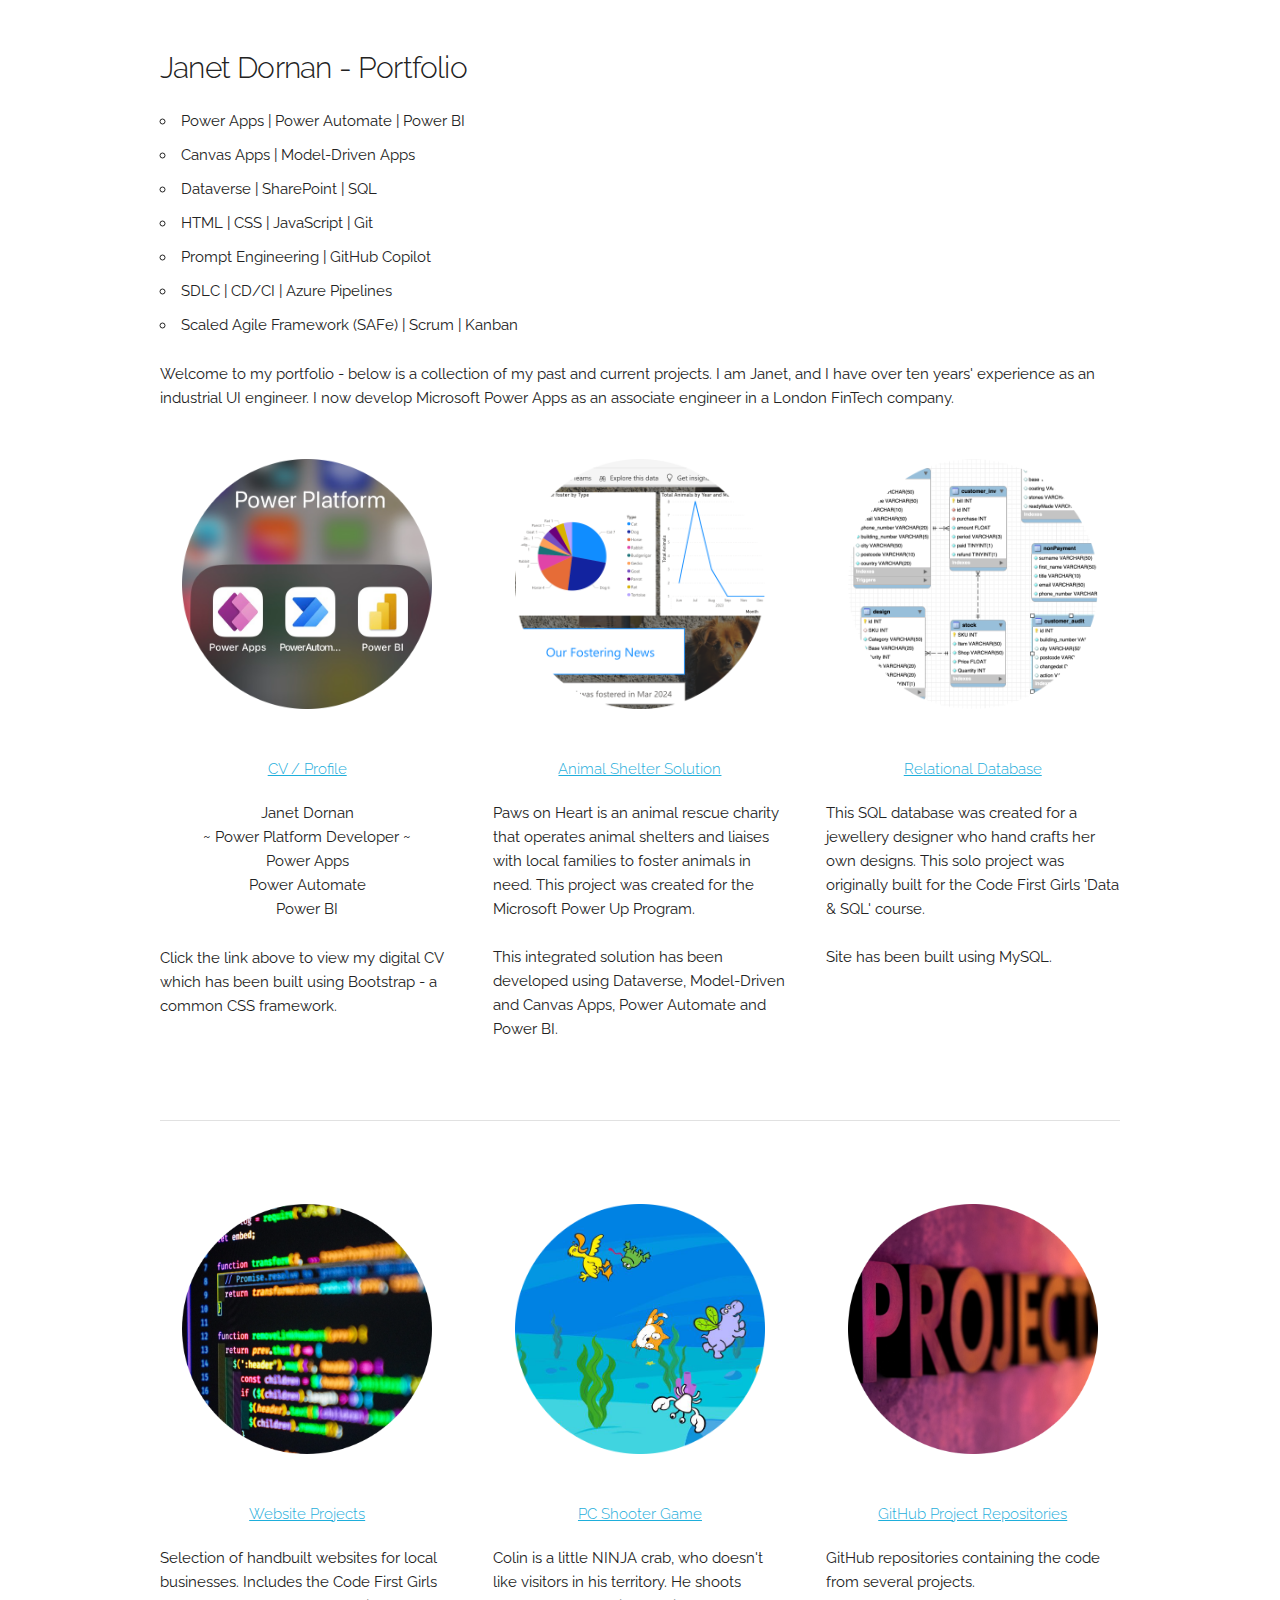
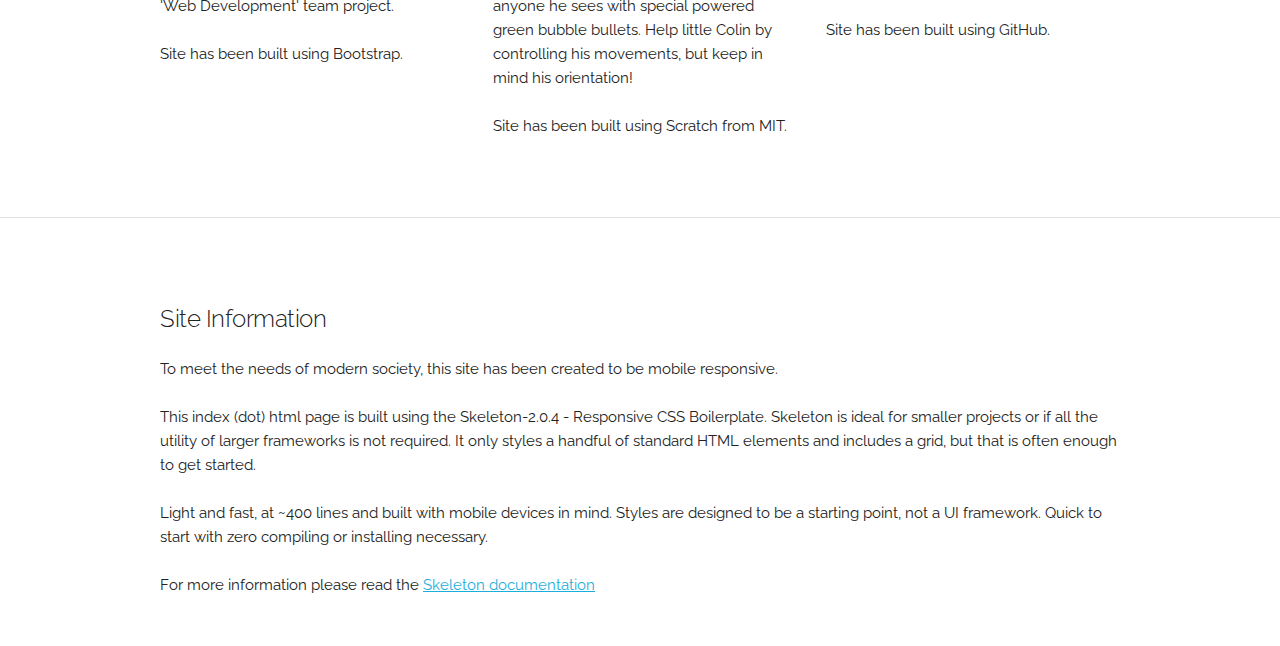
<file: index.html>
<!DOCTYPE html>
<html lang="en">
<head>

  <!-- Basic Page Needs
  –––––––––––––––––––––––––––––––––––––––––––––––––– -->
  <meta charset="utf-8">
  <title>J Dornan Portfolio</title>
  <meta name="description" content="">
  <meta name="author" content="">

  <!-- Mobile Specific Metas
  –––––––––––––––––––––––––––––––––––––––––––––––––– -->
  <meta name="viewport" content="width=device-width, initial-scale=1">

  <!-- FONT
  –––––––––––––––––––––––––––––––––––––––––––––––––– -->
  <link href="//fonts.googleapis.com/css?family=Raleway:400,300,600" rel="stylesheet" type="text/css">

  <!-- CSS
  –––––––––––––––––––––––––––––––––––––––––––––––––– -->
  <link rel="stylesheet" href="css/normalize.css">
  <link rel="stylesheet" href="css/skeleton.css">
  <link rel="stylesheet" href="css/extra.css"><!-- additional css to the main Skeleton file - JD -->

  <!-- Favicon
  –––––––––––––––––––––––––––––––––––––––––––––––––– -->
  <link rel="icon" type="image/png" sizes="32x32" href="images/favicon.png">

</head>
<body>

  <!-- Primary Page Layout
  –––––––––––––––––––––––––––––––––––––––––––––––––– -->
  <div class="container">
    <div class="row">
      <div class="twelve columns" style="margin-top: 5%">
        <h4>Janet Dornan - Portfolio</h4>
        <ul>
          <li>Power Apps | Power Automate | Power BI</li>
          <li>Canvas Apps | Model-Driven Apps</li>
          <li>Dataverse | SharePoint | SQL</li>
          <li>HTML | CSS | JavaScript | Git</li>
          <li>Prompt Engineering | GitHub Copilot</li>
          <li>SDLC | CD/CI | Azure Pipelines</li>
          <li>Scaled Agile Framework (SAFe) | Scrum | Kanban</li>
        </ul>
        <p>Welcome to my portfolio - below is a collection of my past and current projects. 
          I am Janet, and I have over ten years' experience as an industrial UI engineer. 
          I now develop Microsoft Power Apps as an associate engineer in a London FinTech company.
          
        </p>
        <br>
      </div>
    </div>
  </div>

  <!-- .container is main centered wrapper -->
<div class="container">

  <!-- columns should be the immediate child of a .row -->
  <div class="row"><!-- 1st row -->

    <div class="one-third column"><!-- 1st column with content -->
      <a href="./JD-CV/JD-index.html">
        <img src="./images/power-platform.png" alt="microsoft power platform logos" width="250"/>
        <br><br>
        <h6>CV / Profile</h6>
      </a>
      <p class="profile-p">Janet Dornan<br>
        ~ Power Platform Developer ~<br>
        Power Apps<br>
        Power Automate<br>
        Power BI
      </p>
      <p>        
        Click the link above to view my digital CV which has been built using Bootstrap - a common CSS framework.
      </p><br>
    </div>

    <div class="one-third column"><!-- 2nd column with content -->
      <a href="https://github.com/janet-dev/power-up-animal-shelter" target="_blank">
        <img src="./images/animal-shelter-bi.png" alt="pie and line charts" width="250"/>
        <br><br>
        <h6>Animal Shelter Solution</h6>
      </a>
      <p>Paws on Heart is an animal rescue charity that operates animal shelters 
        and liaises with local families to foster animals in need. 
        This project was created for the Microsoft Power Up Program.
        <br><br>This integrated solution has been developed using Dataverse, Model-Driven and Canvas Apps, 
        Power Automate and Power BI.
      </p><br>
    </div>

    <div class="one-third column"><!-- 3rd column with content -->
      <a href="https://github.com/janet-dev/jewellery-designers-database-mods" target="_blank">
        <img src="./images/EER diagram-circle.png" alt="relational database" width="250"/>
        <br><br>
        <h6>Relational Database</h6>
      </a>
      <p>This SQL database was created for a jewellery designer who hand crafts her own designs. 
        This solo project was originally built for the Code First Girls 'Data & SQL' course. 
        <br><br>Site has been built using MySQL.
      </p><br>
    </div>
  </div><!-- end of 1st row -->

  <hr><br><br>

  <div class="row"><!-- 2nd row -->

    <div class="one-third column"><!-- column 1 with content -->
      <a href="https://anise.design/" target="_blank">
        <img src="./images/joan-gamell-XmZ4GDAp9G0-unsplash.png" alt="neon coloured programming code" width="250"/>
        <br><br>
        <h6>Website Projects</h6>
      </a>
      <p>Selection of handbuilt websites for local businesses. Includes the Code First Girls 'Web Development' team project. 
        <br><br>Site has been built using Bootstrap.
      </p><br>
    </div>


    <div class="one-third column"><!-- column 2 with content -->
      <a href="https://scratch.mit.edu/projects/496590825" target="_blank">
        <img src="./images/little colin.png" alt="undersea cartoon world" width="250"/>
        <br><br>
        <h6>PC Shooter Game</h6>
      </a>
      <p>Colin is a little NINJA crab, who doesn't like visitors in his territory. 
        He shoots anyone he sees with special powered green bubble bullets. 
        Help little Colin by controlling his movements, but keep in mind his orientation! 
        <br><br>Site has been built using Scratch from MIT.
      </p><br>
    </div>

    <div class="one-third column"><!-- column 3 with content -->
      <a href="https://github.com/janet-dev" target="_blank">
        <img src="./images/octavian-dan-b21Ty33CqVs-unsplash-.png" alt="project" width="250"/>
        <br><br>
        <h6>GitHub Project Repositories</h6>
      </a>
      <p>GitHub repositories containing the code from several projects. 
        <br><br>Site has been built using GitHub.
      </p><br>
    </div>

  </div><!-- end of 2nd row -->



</div><!-- end of .container -->

<hr>

  <!-- Bottom of Page Layout
  –––––––––––––––––––––––––––––––––––––––––––––––––– -->
  <div class="container">
    <div class="row">
      <div class="twelve columns" style="margin-top: 5%">
        <h5>Site Information</h5>
        <p>
          To meet the needs of modern society, this site has been created to be mobile responsive. 
          <br><br>This index (dot) html page is built using the Skeleton-2.0.4 - Responsive CSS Boilerplate. Skeleton is ideal for smaller projects or if all the utility of larger frameworks is not required. 
          It only styles a handful of standard HTML elements and includes a grid, but that is often enough to get started.
          <br><br>Light and fast, at ~400 lines and built with mobile devices in mind. Styles are designed to be a starting point, not a UI framework. 
          Quick to start with zero compiling or installing necessary.
          <br><br>For more information please read the <a href="http://www.getskeleton.com" target="_blank">Skeleton documentation</a>
        </p>
        <br>
      </div>
    </div>
  </div>

<!-- End Document
  –––––––––––––––––––––––––––––––––––––––––––––––––– -->
</body>
</html>
</file>
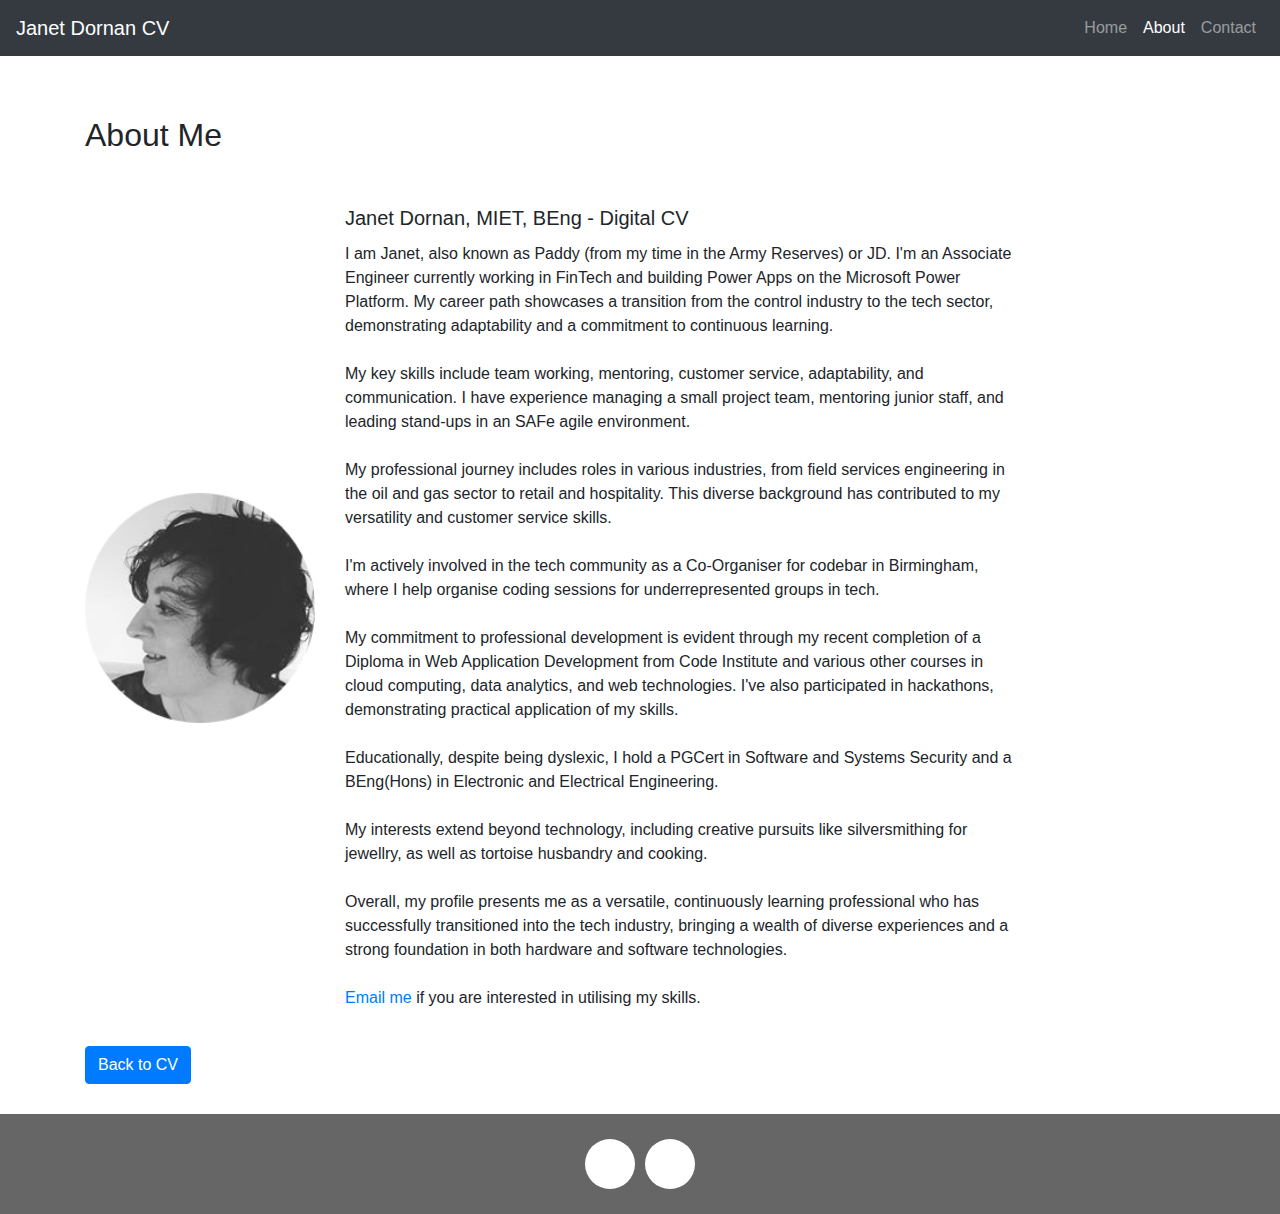
<file: JD-CV/JD-about.html>
<!DOCTYPE html>
<html lang="en">
  <head>
    <meta charset="utf-8">

    <!-- this scales the content to display nicely on mobiles/tablets -->
    <meta name="viewport" content="width=device-width, initial-scale=1">

    <title>About</title>

    <!-- Bootstrap and FontAwesome cdn links -->
    <link rel="stylesheet" href="https://stackpath.bootstrapcdn.com/bootstrap/4.3.1/css/bootstrap.min.css" integrity="sha384-ggOyR0iXCbMQv3Xipma34MD+dH/1fQ784/j6cY/iJTQUOhcWr7x9JvoRxT2MZw1T" crossorigin="anonymous">
    <link rel="stylesheet" href="https://use.fontawesome.com/releases/v5.8.1/css/all.css" integrity="sha384-50oBUHEmvpQ+1lW4y57PTFmhCaXp0ML5d60M1M7uH2+nqUivzIebhndOJK28anvf" crossorigin="anonymous">
    <!-- our custom styles -->
    <link rel="stylesheet" href="./JD-css/JD-styles.css">
  </head>

  <body>
    <!-- ==== NAV BAR (BOOTSTRAP) ===== -->
    <!-- use the "fixed-top" bootstrap class to fix the nav bar to the top of page.
         BUT, remember to add enough padding to the top of the <body> -->
    <nav class="navbar navbar-expand-md navbar-dark bg-dark fixed-top">
      <a class="navbar-brand" href="./JD-index.html">Janet Dornan CV</a>

      <button class="navbar-toggler" type="button" data-toggle="collapse" data-target="#navbarsExampleDefault" aria-controls="navbarsExampleDefault" aria-expanded="false" aria-label="Toggle navigation">
        <span class="navbar-toggler-icon"></span>
      </button>

      <div class="collapse navbar-collapse" id="navbarsExampleDefault">
        <ul class="navbar-nav ml-auto">
          <li class="nav-item">
            <a class="nav-link" href="../index.html">Home</a>
          </li>
          <li class="nav-item active">
            <a class="nav-link" href="./JD-about.html">About</a>
          </li>
          <li class="nav-item">
            <a class="nav-link" href="./JD-contact.html">Contact</a>
          </li>
        </ul>
      </div>
    </nav>
    <!-- ==== END NAV BAR ===== -->

    <main>

      <!-- ==== linking button back to home page demo ==== -->
      <div class="container">
        <h2>About Me</h2><br>
        <div class="card mb-3" style="max-width: 960px;">
          <div class="row no-gutters">
            <div class="col-md-3">
              <img src="./JD-images/janet-bw.png" class="card-img" alt="Janet">
            </div>
            <div class="col-md-9">
              <div class="card-body">
                <h5 class="card-title">Janet Dornan, MIET, BEng - Digital CV</h5>
                <p class="card-text">
                  I am Janet, also known as Paddy (from my time in the Army Reserves) or JD. 
                  I'm an Associate Engineer currently working in FinTech and building Power Apps on the Microsoft Power Platform. My career path showcases a transition from the control industry to the tech sector, demonstrating adaptability and a commitment to continuous learning.
                  <br><br>
                  My key skills include team working, mentoring, customer service, adaptability, 
                  and communication. I have experience managing a small project team, 
                  mentoring junior staff, and leading stand-ups in an SAFe agile environment.
                  <br><br>
                  My professional journey includes roles in various industries, 
                  from field services engineering in the oil and gas sector to retail and hospitality. 
                  This diverse background has contributed to my versatility and customer service skills.
                  <br><br>
                  I'm actively involved in the tech community as a Co-Organiser for codebar in Birmingham, 
                  where I help organise coding sessions for underrepresented groups in tech.
                  <br><br>
                  My commitment to professional development is evident through my recent completion of a 
                  Diploma in Web Application Development from Code Institute and various other courses 
                  in cloud computing, data analytics, and web technologies. 
                  I've also participated in hackathons, demonstrating practical application of my skills.
                  <br><br>
                  Educationally, despite being dyslexic, I hold a PGCert in Software and Systems Security 
                  and a BEng(Hons) in Electronic and Electrical Engineering.
                  <br><br>
                  My interests extend beyond technology, including creative pursuits like silversmithing 
                  for jewellry, as well as tortoise husbandry and cooking.
                  <br><br>
                  Overall, my profile presents me as a versatile, continuously learning professional 
                  who has successfully transitioned into the tech industry, bringing a wealth of diverse experiences and a strong foundation in both hardware and software technologies.
                  <br><br>
                  
                  <a href="mailto:janet.d.coder@gmail.com?subject=*** New opportunity via GitHub site ***&body=Hello Janet," target="_blank" rel="noopener noreferrer">
                    Email me
                  </a> if you are interested in utilising my skills.
                </p>
                <!--
                <p class="card-text"><small class="text-muted">Last updated 3 mins ago</small></p>
                -->
              </div>
            </div>
          </div>
        </div>
        <a class="btn btn-primary" href="./JD-index.html" role="button">Back to CV</a>
      </div>

    </main>

    <footer>
      <!-- ==== social icons ==== -->
      <a href="https://twitter.com/QutyQuine" target="_blank">
        <span class='social-icon'><i class="fab fa-twitter"></i></span>
      </a>
      <a href="https://www.pinterest.co.uk/janetdornanUK/" target="_blank">
        <span class='social-icon'><i class="fab fa-pinterest"></i></span>
      </a>
    </footer>

    <!-- ==== button that scrolls window to the top ==== -->
    <button class="btn btn-primary" onclick="topFunction()" id="go-top-button" title="Go to top">Top</button>

    <!-- Bootstrap needs the these 3 javascript links for things like carousel and modals to work properly
         we also need jQuery for the code for the "scroll to the top" code in scripts.js -->
    <script src="https://code.jquery.com/jquery-3.3.1.min.js" integrity="sha256-FgpCb/KJQlLNfOu91ta32o/NMZxltwRo8QtmkMRdAu8=" crossorigin="anonymous"></script>
    <script src="https://cdnjs.cloudflare.com/ajax/libs/popper.js/1.14.7/umd/popper.min.js" integrity="sha384-UO2eT0CpHqdSJQ6hJty5KVphtPhzWj9WO1clHTMGa3JDZwrnQq4sF86dIHNDz0W1" crossorigin="anonymous"></script>
    <script src="https://stackpath.bootstrapcdn.com/bootstrap/4.3.1/js/bootstrap.min.js" integrity="sha384-JjSmVgyd0p3pXB1rRibZUAYoIIy6OrQ6VrjIEaFf/nJGzIxFDsf4x0xIM+B07jRM" crossorigin="anonymous"></script>
    <!-- our custom javascript -->
    <script src="./JD-js/JD-scripts.js"></script>
  </body>

</html>
</file>
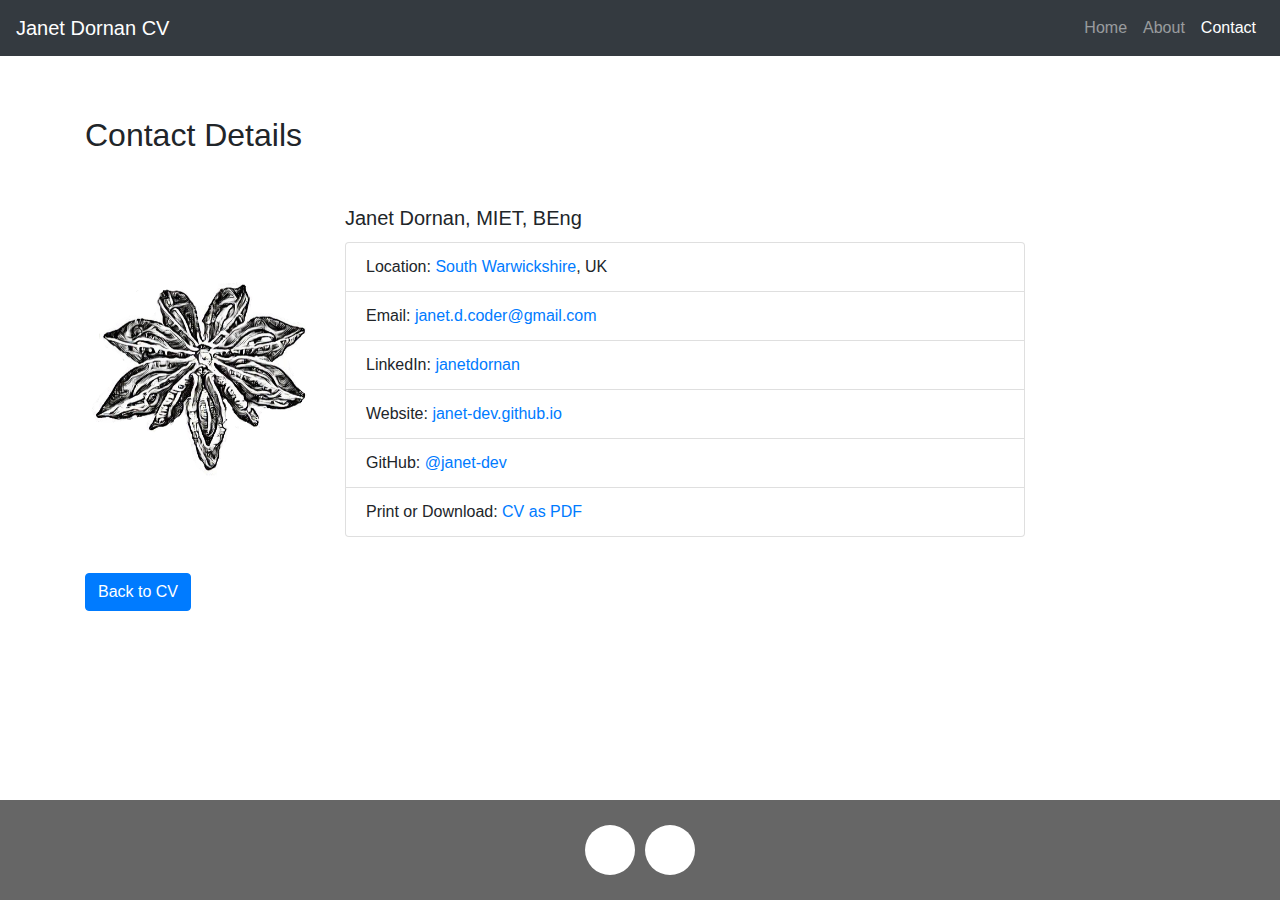
<file: JD-CV/JD-contact.html>
<!DOCTYPE html>
<html lang="en">
  <head>
    <meta charset="utf-8">

    <!-- this scales the content to display nicely on mobiles/tablets -->
    <meta name="viewport" content="width=device-width, initial-scale=1">

    <title>Contact</title>

    <!-- Bootstrap and FontAwesome cdn links -->
    <link rel="stylesheet" href="https://stackpath.bootstrapcdn.com/bootstrap/4.3.1/css/bootstrap.min.css" integrity="sha384-ggOyR0iXCbMQv3Xipma34MD+dH/1fQ784/j6cY/iJTQUOhcWr7x9JvoRxT2MZw1T" crossorigin="anonymous">
    <link rel="stylesheet" href="https://use.fontawesome.com/releases/v5.8.1/css/all.css" integrity="sha384-50oBUHEmvpQ+1lW4y57PTFmhCaXp0ML5d60M1M7uH2+nqUivzIebhndOJK28anvf" crossorigin="anonymous">
    <!-- our custom styles -->
    <link rel="stylesheet" href="./JD-css/JD-styles.css">
  </head>

  <body>
    <!-- ==== NAV BAR (BOOTSTRAP) ===== -->
    <!-- use the "fixed-top" bootstrap class to fix the nav bar to the top of page.
         BUT, remember to add enough padding to the top of the <body> -->
    <nav class="navbar navbar-expand-md navbar-dark bg-dark fixed-top">
      <a class="navbar-brand" href="./JD-index.html">Janet Dornan CV</a>

      <button class="navbar-toggler" type="button" data-toggle="collapse" data-target="#navbarsExampleDefault" aria-controls="navbarsExampleDefault" aria-expanded="false" aria-label="Toggle navigation">
        <span class="navbar-toggler-icon"></span>
      </button>

      <div class="collapse navbar-collapse" id="navbarsExampleDefault">
        <ul class="navbar-nav ml-auto">
          <li class="nav-item">
            <a class="nav-link" href="../index.html">Home</a>
          </li>
          <li class="nav-item">
            <a class="nav-link" href="./JD-about.html">About</a>
          </li>
          <li class="nav-item active">
            <a class="nav-link" href="./JD-contact.html">Contact</a>
          </li>
        </ul>
      </div>
    </nav>
    <!-- ==== END NAV BAR ===== -->

    <main>

      <!-- ==== linking button back to home page demo ==== -->
      <div class="container">
        <h2>Contact Details</h2><br>
        <div class="card mb-3" style="max-width: 960px;">
          <div class="row no-gutters">
            <div class="col-md-3">
              <img src="./JD-images/anise-circle.png" class="card-img" alt="Janet">
            </div>
            <div class="col-md-9">
              <div class="card-body">
                <h5 class="card-title">Janet Dornan, MIET, BEng</h5>
                <ul class="list-group">
                  <li class="list-group-item">Location: <a href="https://goo.gl/maps/5Fbq7j4NSjGJDWBc6" target="_blank">South Warwickshire</a>, UK</li>
                  <li class="list-group-item">Email: 
                    <a href="mailto:janet.d.coder@gmail.com?subject=*** Mail via GitHub Pages ***&body=Dear Janet," target="_blank" rel="noopener noreferrer">
                      janet.d.coder@gmail.com
                    </a>
                  </li>
                  <li class="list-group-item">LinkedIn: <a href="https://www.linkedin.com/in/janetdornan/" target="_blank">janetdornan</a></li>
                  <li class="list-group-item">Website: <a href="https://janet-dev.github.io" target="_blank">janet-dev.github.io</a></li>
                  <li class="list-group-item">GitHub: <a href="https://github.com/janet-dev" target="_blank">@janet-dev</a></li>
                  <li class="list-group-item">Print or Download: <a href="./JD-images/Janet Dornan CV.pdf" target="_blank">CV as PDF</a></li>
                </ul>
                <!--
                <p class="card-text"><small class="text-muted">Last updated 3 mins ago</small></p>
                -->
              </div>
            </div>
          </div>
        </div>
        <a class="btn btn-primary" href="./JD-index.html" role="button">Back to CV</a>
      </div>

    </main>

    <footer>
      <!-- ==== social icons ==== -->
      <a href="https://twitter.com/QutyQuine" target="_blank">
        <span class='social-icon'><i class="fab fa-twitter"></i></span>
      </a>
      <a href="https://www.pinterest.co.uk/janetdornanUK/" target="_blank">
        <span class='social-icon'><i class="fab fa-pinterest"></i></span>
      </a>
    </footer>

    <!-- ==== button that scrolls window to the top ==== -->
    <button class="btn btn-primary" onclick="topFunction()" id="go-top-button" title="Go to top">Top</button>

    <!-- Bootstrap needs the these 3 javascript links for things like carousel and modals to work properly
         we also need jQuery for the code for the "scroll to the top" code in scripts.js -->
    <script src="https://code.jquery.com/jquery-3.3.1.min.js" integrity="sha256-FgpCb/KJQlLNfOu91ta32o/NMZxltwRo8QtmkMRdAu8=" crossorigin="anonymous"></script>
    <script src="https://cdnjs.cloudflare.com/ajax/libs/popper.js/1.14.7/umd/popper.min.js" integrity="sha384-UO2eT0CpHqdSJQ6hJty5KVphtPhzWj9WO1clHTMGa3JDZwrnQq4sF86dIHNDz0W1" crossorigin="anonymous"></script>
    <script src="https://stackpath.bootstrapcdn.com/bootstrap/4.3.1/js/bootstrap.min.js" integrity="sha384-JjSmVgyd0p3pXB1rRibZUAYoIIy6OrQ6VrjIEaFf/nJGzIxFDsf4x0xIM+B07jRM" crossorigin="anonymous"></script>
    <!-- our custom javascript -->
    <script src="./JD-js/JD-scripts.js"></script>
  </body>

</html>
</file>
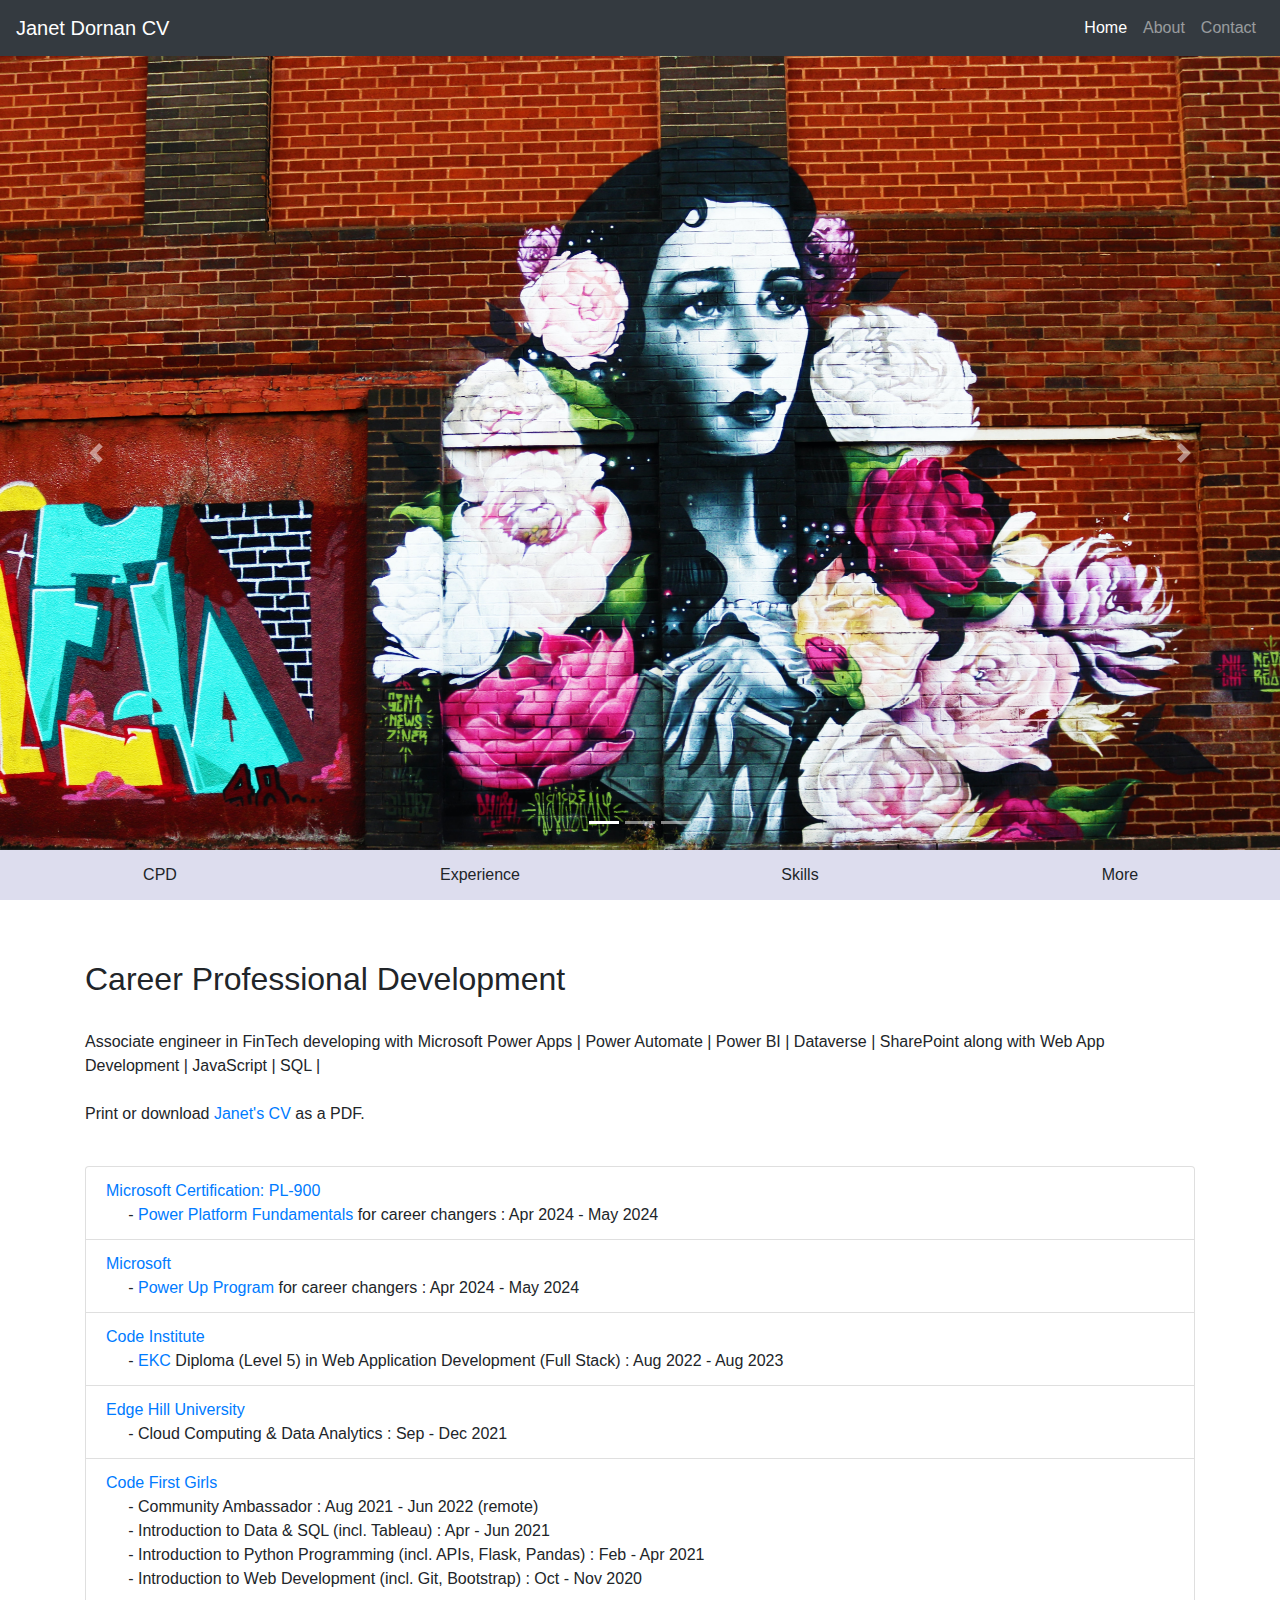
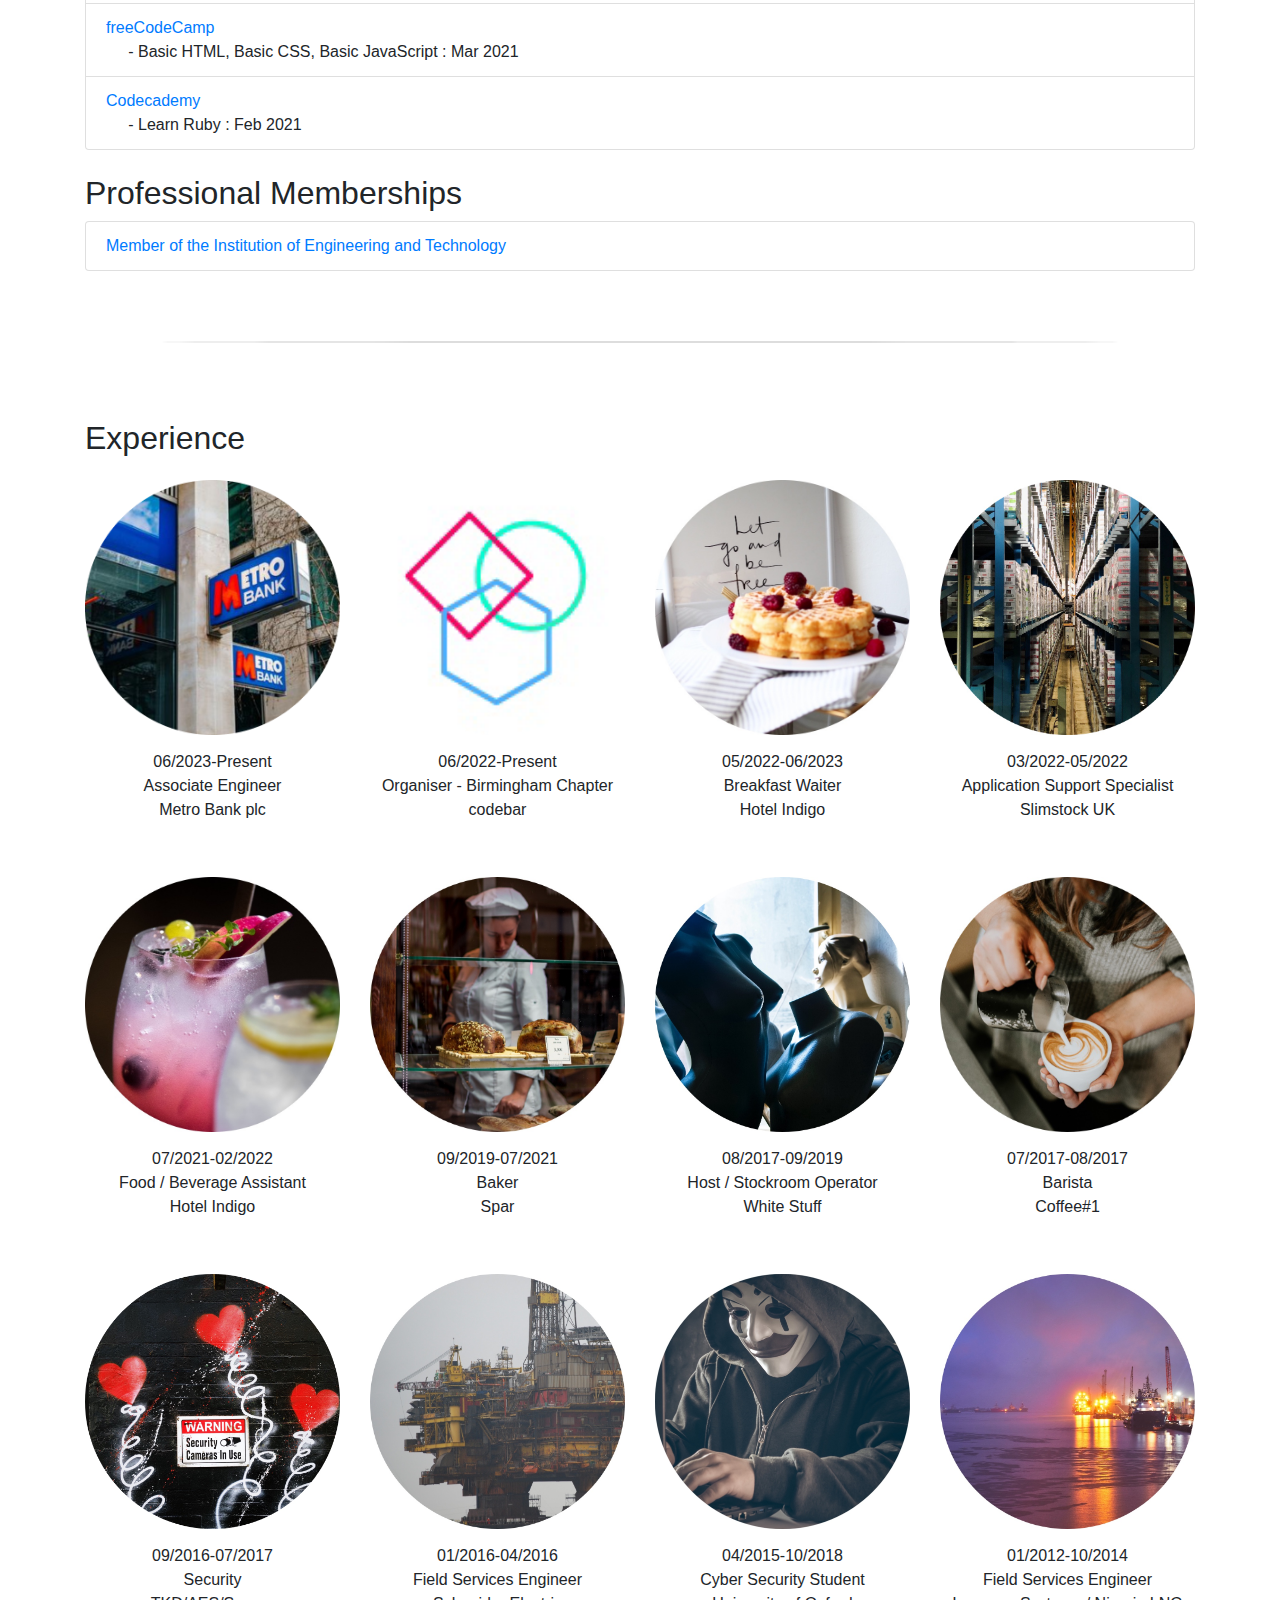
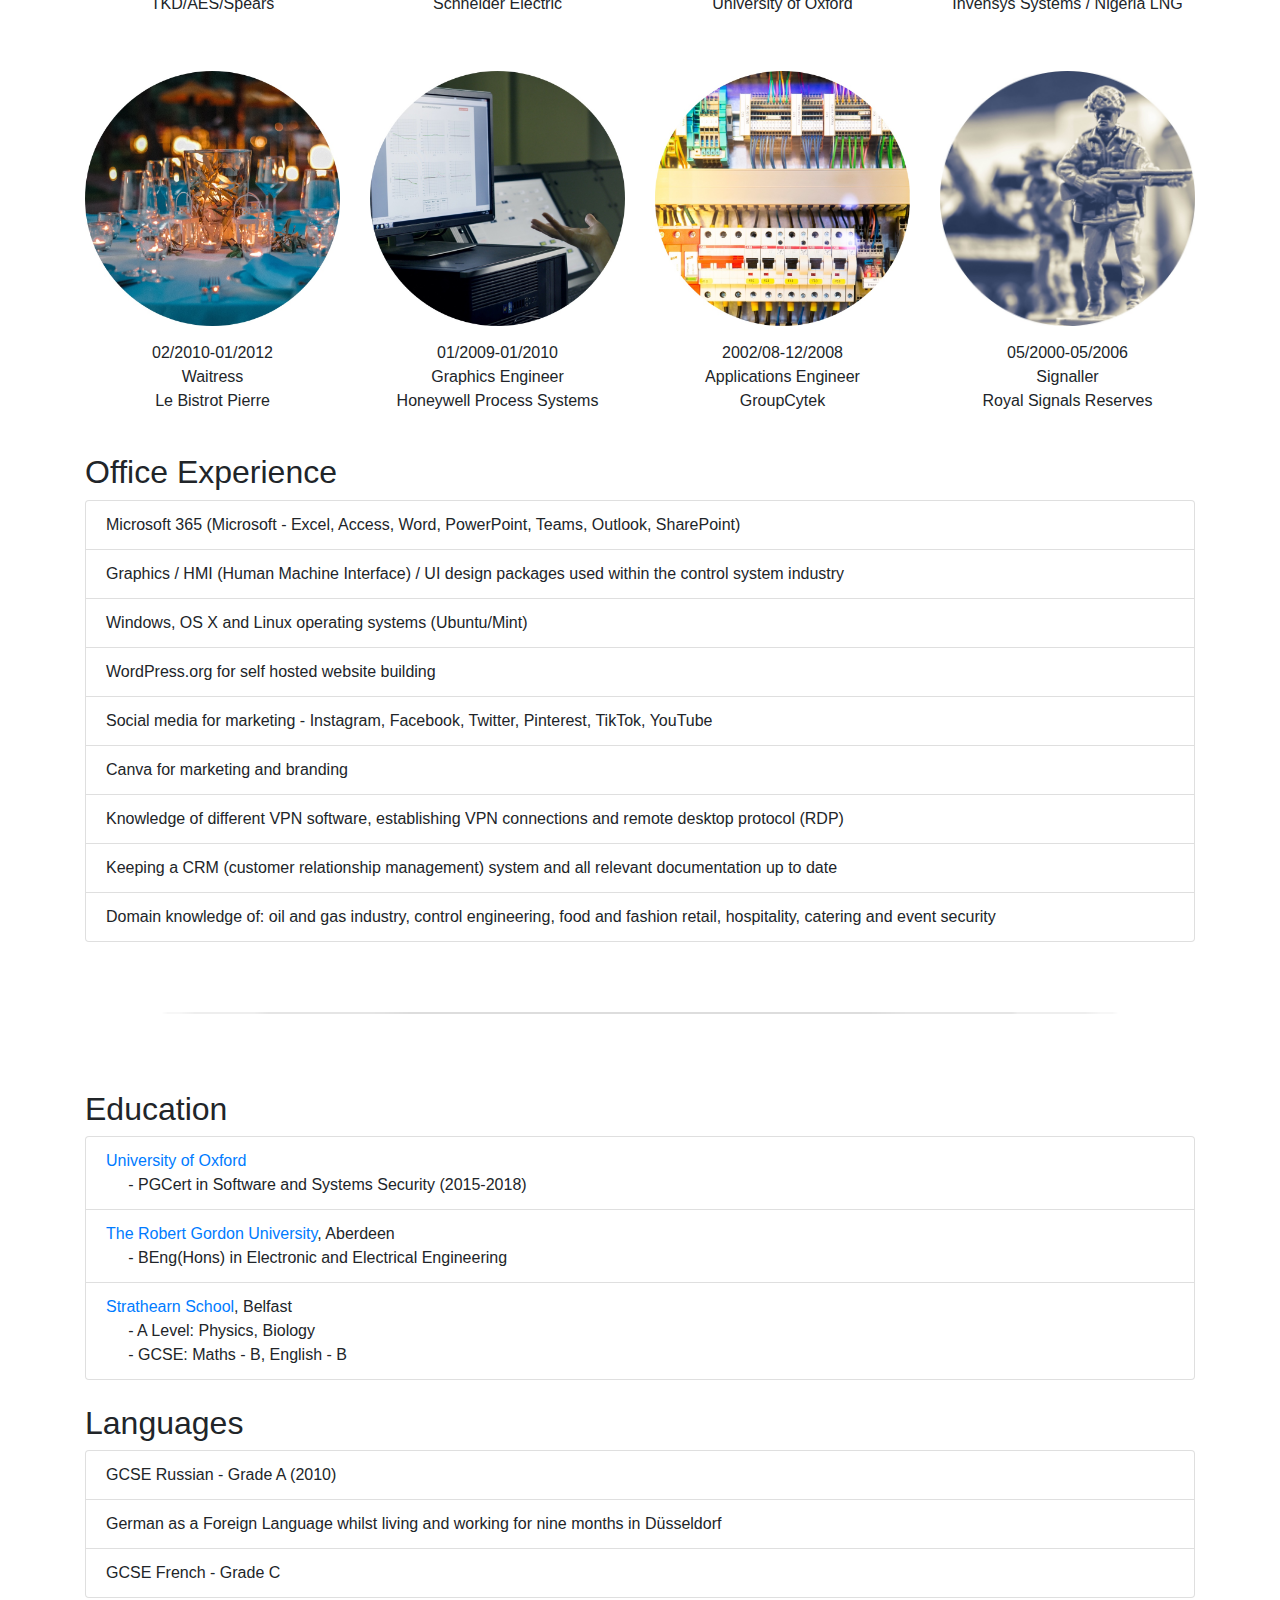
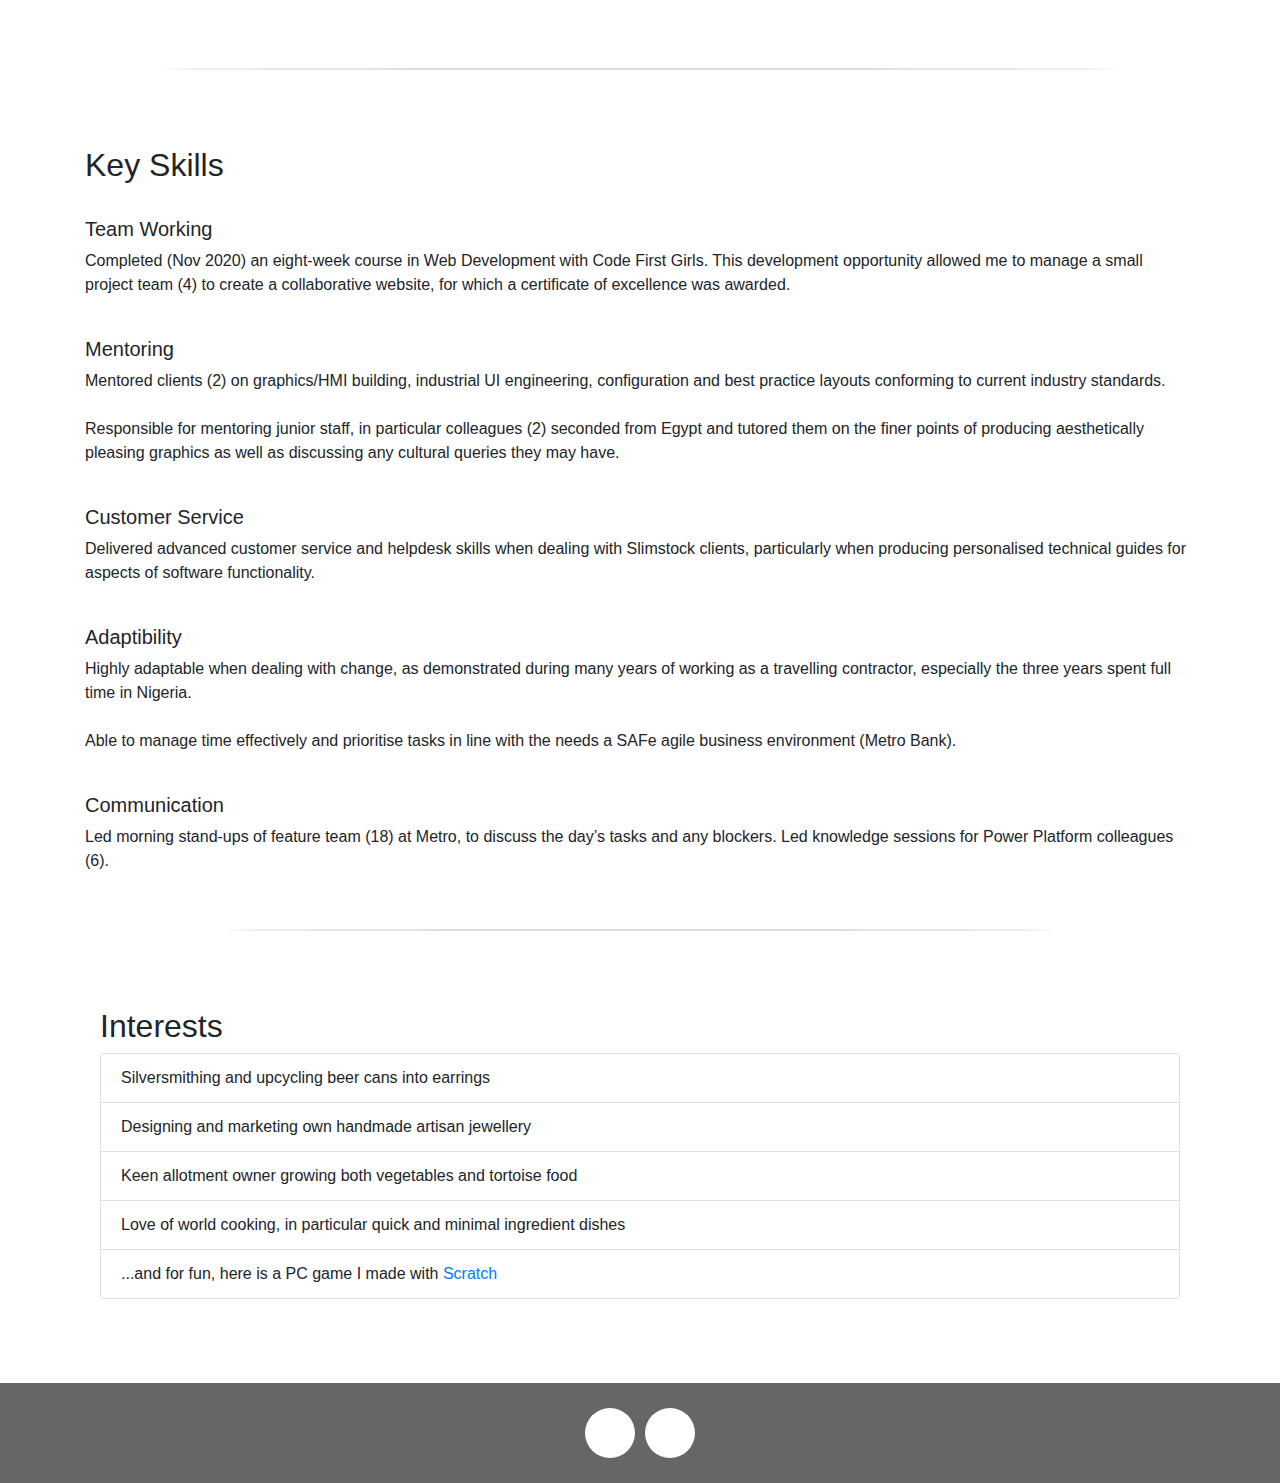
<file: JD-CV/JD-index.html>
<!DOCTYPE html>
<html lang="en">
  <head>
    <meta charset="utf-8">

    <!-- this scales the content to display nicely on mobiles/tablets -->
    <meta name="viewport" content="width=device-width, initial-scale=1">

    <title>JDornan CV</title>

    <!-- Bootstrap and FontAwesome cdn links -->
    <link rel="stylesheet" href="https://stackpath.bootstrapcdn.com/bootstrap/4.3.1/css/bootstrap.min.css" integrity="sha384-ggOyR0iXCbMQv3Xipma34MD+dH/1fQ784/j6cY/iJTQUOhcWr7x9JvoRxT2MZw1T" crossorigin="anonymous">
    <link rel="stylesheet" href="https://use.fontawesome.com/releases/v5.8.1/css/all.css" integrity="sha384-50oBUHEmvpQ+1lW4y57PTFmhCaXp0ML5d60M1M7uH2+nqUivzIebhndOJK28anvf" crossorigin="anonymous">
    <!-- our custom styles -->
    <link rel="stylesheet" href="./JD-css/JD-styles.css">
  </head>

  <body>
    <!-- ==== NAV BAR (BOOTSTRAP) ===== -->
    <!-- use the "fixed-top" bootstrap class to fix the nav bar to the top of page.
         BUT, remember to add enough padding to the top of the <body> -->
    <nav class="navbar navbar-expand-md navbar-dark bg-dark fixed-top">
      <a class="navbar-brand" href="./JD-index.html">Janet Dornan CV</a>

      <button class="navbar-toggler" type="button" data-toggle="collapse" data-target="#navbarsExampleDefault" aria-controls="navbarsExampleDefault" aria-expanded="false" aria-label="Toggle navigation">
        <span class="navbar-toggler-icon"></span>
      </button>

      <div class="collapse navbar-collapse" id="navbarsExampleDefault">
        <ul class="navbar-nav ml-auto">
          <li class="nav-item active">
            <a class="nav-link" href="../index.html">Home</a>
          </li>
          <li class="nav-item">
            <a class="nav-link" href="./JD-about.html">About</a>
          </li>
          <li class="nav-item">
            <a class="nav-link" href="./JD-contact.html">Contact</a>
          </li>
        </ul>
      </div>
    </nav>
    <!-- ==== END NAV BAR ===== -->

    <main>

      <!-- ==== carousel section (BOOTSTRAP) ==== -->
      <div id="carouselExampleIndicators" class="carousel slide" data-ride="carousel">
        <ol class="carousel-indicators">
          <li data-target="#carouselExampleIndicators" data-slide-to="0" class="active"></li>
          <li data-target="#carouselExampleIndicators" data-slide-to="1"></li>
          <li data-target="#carouselExampleIndicators" data-slide-to="2"></li>
        </ol>
        <div class="carousel-inner">
          <div class="carousel-item active">
            <img src="./JD-images/creative-nerds-YeAj0qHGtsI-unsplash-brum.jpg" class="d-block w-100" alt="graffiti lady">
          </div>
          <div class="carousel-item">
            <img src="./JD-images/levelcoder-home.jpg" class="d-block w-100" alt="Home page for LevelCoder website">
          </div>
          <div class="carousel-item">
            <img src="./JD-images/levelcoder-comm.jpg" class="d-block w-100" alt="Community page for LevelCoder website">
          </div>
        </div>
        <a class="carousel-control-prev" href="#carouselExampleIndicators" role="button" data-slide="prev">
          <span class="carousel-control-prev-icon" aria-hidden="true"></span>
          <span class="sr-only">Previous</span>
        </a>
        <a class="carousel-control-next" href="#carouselExampleIndicators" role="button" data-slide="next">
          <span class="carousel-control-next-icon" aria-hidden="true"></span>
          <span class="sr-only">Next</span>
        </a>
      </div>
      <!-- ==== END carousel section ==== -->

      <!-- ==== secondary nav bar ==== -->
      <div id="second-navbar">
        <!-- you can specify the id of an element in the href. clicking the link will then take you to that element -->
        <a class="btn" href="#cpd" role="button">CPD</a>
        <a class="btn" href="#experience" role="button">Experience</a>
        <a class="btn" href="#key-skills" role="button">Skills</a>
        <a class="btn" href="#more" role="button">More</a>
      </div>

      <!-- ==== cpd section ==== -->
      <div class="container" id="cpd">
        <h2>Career Professional Development</h2><br>
        <p>Associate engineer in FinTech developing with Microsoft Power Apps | 
          Power Automate | Power BI | Dataverse | SharePoint 
          along with Web App Development | JavaScript | SQL | <br><br>
          Print or download <a href="./JD-images/Janet Dornan CV.pdf" target="_blank">Janet's CV</a> as a PDF.
        </p><br>
        <ul class="list-group">
          <li class="list-group-item">
            <a href="https://learn.microsoft.com/en-us/users/janetdornan-1391/credentials/5425cdc07babb801" target="_blank">Microsoft Certification: PL-900</a>  
            <br> &nbsp;&nbsp;&nbsp;&nbsp; - <a href="https://learn.microsoft.com/en-us/training/paths/power-plat-fundamentals/" target="_blank">Power Platform Fundamentals</a> for career changers : Apr 2024 - May 2024
          </li>
          <li class="list-group-item">
            <a href="https://learn.microsoft.com/en-us/training/powerplatform/" target="_blank">Microsoft</a>  
            <br> &nbsp;&nbsp;&nbsp;&nbsp; - <a href="https://powerup.microsoft.com/" target="_blank">Power Up Program</a> for career changers : Apr 2024 - May 2024
          </li>
          <li class="list-group-item">
            <a href="https://codeinstitute.net/full-stack-software-development-diploma/" target="_blank">Code Institute</a> 
            <br> &nbsp;&nbsp;&nbsp;&nbsp; - <a href="https://www.ashfordcollege.ac.uk/news/career-success-for-web-application-development-alumni/" target="_blank">EKC</a> Diploma (Level 5) in Web Application Development (Full Stack) : Aug 2022 - Aug 2023
          </li>
          <li class="list-group-item">
            <a href="https://www.edgehill.ac.uk/departments/academic/computerscience/skills-bootcamp/" target="_blank">Edge Hill University</a> 
            <br> &nbsp;&nbsp;&nbsp;&nbsp; - 
             Cloud Computing & Data Analytics : Sep - Dec 2021
          </li>
          <li class="list-group-item">
            <a href="https://codefirstgirls.com/" target="_blank">Code First Girls</a>
            <br> &nbsp;&nbsp;&nbsp;&nbsp; - Community Ambassador : Aug 2021 - Jun 2022 (remote)
            <br> &nbsp;&nbsp;&nbsp;&nbsp; - Introduction to Data & SQL (incl. Tableau) : Apr - Jun 2021
            <br> &nbsp;&nbsp;&nbsp;&nbsp; - Introduction to Python Programming (incl. APIs, Flask, Pandas) : Feb - Apr 2021
            <br> &nbsp;&nbsp;&nbsp;&nbsp; - Introduction to Web Development (incl. Git, Bootstrap) : Oct - Nov 2020
          </li>
          <li class="list-group-item">
            <a href="https://www.freecodecamp.org/learn/responsive-web-design/" target="_blank">freeCodeCamp</a> 
            <br> &nbsp;&nbsp;&nbsp;&nbsp; - Basic HTML, Basic CSS, Basic JavaScript : Mar 2021
          </li>
          <li class="list-group-item">
            <a href="https://www.codecademy.com/profiles/janet-dev" target="_blank">Codecademy</a> 
            <br> &nbsp;&nbsp;&nbsp;&nbsp; - Learn Ruby : Feb 2021
          </li>
          
        </ul>
        <br>
        <h2>Professional Memberships</h2>
        <ul class="list-group">
          <li class="list-group-item">
            <a href="https://www.theiet.org/" target="_blank">Member of the Institution of Engineering and Technology</a>
          </li>
        </ul>
      </div><br>

      <hr/>

      <!-- ==== employment grid ==== -->
      <div class="container" id="experience">
        <h2>Experience</h2>

        <div class="row">
          
          <div class="col-sm-6 col-lg-3">
            <!-- you can wrap the <img> within an <a> tag, this turns the img into a link -->
            <a href="https://www.metrobankonline.co.uk/" target="_blank"><img src="./JD-images/17-metro.png" alt="metro bank signage"/></a>            
            <p>06/2023-Present<br>Associate Engineer<br>Metro Bank plc</p>            
          </div>
          <div class="col-sm-6 col-lg-3">
            <a href="https://www.codebar.io/" target="_blank"><img src="./JD-images/16-codebar.png" alt="codebar"/></a>
            <p>06/2022-Present<br>Organiser - Birmingham Chapter<br>codebar</p>
          </div>
          <div class="col-sm-6 col-lg-3">
            <a href="http://stratford.hotelindigo.com/" target="_blank"><img src="./JD-images/14-brekkie.jpg" alt="waffles"/></a>
            <p>05/2022-06/2023<br>Breakfast Waiter<br>Hotel Indigo</p>
          </div>
          <div class="col-sm-6 col-lg-3">
            <a href="https://www.slimstock.com/" target="_blank"><img src="./JD-images/13-slimstock.jpg" alt="warehouse"/></a>
            <p>03/2022-05/2022<br>Application Support Specialist<br>Slimstock UK</p>
          </div>
        </div><br>

        
        <div class="row">
          <div class="col-sm-6 col-lg-3">
            <!-- you can wrap the <img> within an <a> tag, this turns the img into a link -->
            <a href="http://stratford.hotelindigo.com/the-woodsman" target="_blank"><img src="./JD-images/12-food-bev.jpg" alt="beverage"/></a>            
            <p>07/2021-02/2022<br>Food / Beverage Assistant<br>Hotel Indigo</p>            
          </div>
          <div class="col-sm-6 col-lg-3">
            <a href="https://www.spar.co.uk/" target="_blank"><img src="./JD-images/11-baker.jpg" alt="baker"/></a>
            <p>09/2019-07/2021<br>Baker<br>Spar</p>
          </div>
          <div class="col-sm-6 col-lg-3">
            <a href="https://www.whitestuff.com/" target="_blank"><img src="./JD-images/10-retail.jpg" alt="manequins"/></a>
            <p>08/2017-09/2019<br>Host / Stockroom Operator<br>White Stuff</p>
          </div>
          <div class="col-sm-6 col-lg-3">
            <a href="https://www.coffee1.co.uk/" target="_blank"><img src="./JD-images/09-barista.jpg" alt="barista"/></a>
            <p>07/2017-08/2017<br>Barista<br>Coffee#1</p>
          </div>
        </div><br>

        <div class="row">
          <div class="col-sm-6 col-lg-3">
            <a href="https://www.tkdsecurity.co.uk/" target="_blank"><img src="./JD-images/08-security.jpg" alt="security"/></a>
            <p>09/2016-07/2017<br>Security<br>TKD/AES/Spears</p>
          </div>
          <div class="col-sm-6 col-lg-3">
            <a href="https://www.se.com/uk/en/" target="_blank"><img src="./JD-images/07-rig.jpg" alt="oil rig"/></a>
            <p>01/2016-04/2016<br>Field Services Engineer<br>Schneider Electric</p>
          </div>
          <div class="col-sm-6 col-lg-3">
            <a href="http://www.cs.ox.ac.uk/softeng/security/" target="_blank"><img src="./JD-images/06-cyber.jpg" alt="cyber security"/></a>
            <p>04/2015-10/2018<br>Cyber Security Student<br>University of Oxford</p>
          </div>
          <div class="col-sm-6 col-lg-3">
            <a href="https://twitter.com/nigeriaLNG" target="_blank"><img src="./JD-images/05-bonny.jpg" alt="nigerian port"/></a>
            <p>01/2012-10/2014<br>Field Services Engineer<br>Invensys Systems / Nigeria LNG</p>
          </div>
        </div><br>

        <div class="row">
          <div class="col-sm-6 col-lg-3">
            <a href="https://www.bistrotpierre.co.uk/locations/stratford-upon-avon/" target="_blank"><img src="./JD-images/04-waitress.jpg" alt="waitress"/></a>
            <p>02/2010-01/2012<br>Waitress<br>Le Bistrot Pierre</p>
          </div>
          <div class="col-sm-6 col-lg-3">
            <a href="https://www.honeywellprocess.com/en-US/pages/default.aspx" target="_blank"><img src="./JD-images/03-hmi.jpg" alt="graphics"/></a>
            <p>01/2009-01/2010<br>Graphics Engineer<br>Honeywell Process Systems</p>
          </div>
          <div class="col-sm-6 col-lg-3">
            <a href="http://www.groupcytek.com/" target="_blank"><img src="./JD-images/02-wiring.jpg" alt="wiring cabinet"/></a>
            <p>2002/08-12/2008<br>Applications Engineer<br>GroupCytek</p>
          </div>
          <div class="col-sm-6 col-lg-3">
            <a href="https://twitter.com/37sigregt?lang=en" target="_blank"><img src="./JD-images/01-army.jpg" alt="soldier"/></a>
            <p>05/2000-05/2006<br>Signaller<br>Royal Signals Reserves</p>
          </div>
        </div>

        <br>

        <h2>Office Experience</h2>
        <ul class="list-group">
          <li class="list-group-item">
            Microsoft 365 (Microsoft - Excel, Access, Word, PowerPoint, Teams, Outlook, SharePoint)
          </li>
          <li class="list-group-item">
            Graphics / HMI (Human Machine Interface) / UI design packages used within the control system industry
          </li>
          <li class="list-group-item">
            Windows, OS X and Linux operating systems (Ubuntu/Mint)
          </li>
          <li class="list-group-item">
            WordPress.org for self hosted website building
          </li>
          <li class="list-group-item">
            Social media for marketing - Instagram, Facebook, Twitter, Pinterest, TikTok, YouTube
          </li>
          <li class="list-group-item">
            Canva for marketing and branding
          </li>
          <li class="list-group-item">
            Knowledge of different VPN software, establishing VPN connections and remote desktop protocol (RDP)
          </li>
          <li class="list-group-item">
            Keeping a CRM (customer relationship management) system and all relevant documentation up to date
          </li>

          <li class="list-group-item">
            Domain knowledge of: oil and gas industry, control engineering, food and fashion retail, hospitality, catering and event security
          </li>
        </ul>
      </div><br>

      <!-- ==== END employment grid ==== -->
      

      <hr/>
      
      <!-- ==== past education section ==== -->
      <div class="container" id="more">
        <h2>Education</h2>
        <ul class="list-group">
          <li class="list-group-item">
            <a href="http://www.cs.ox.ac.uk/softeng/security/" target="_blank">University of Oxford</a> 
            <br> &nbsp;&nbsp;&nbsp;&nbsp; - PGCert in Software and Systems Security (2015-2018)
          </li>
          <li class="list-group-item">
            <a href="https://www.rgu.ac.uk/study/courses/869-beng-hons-electronic-and-electrical-engineering" target="_blank">The Robert Gordon University</a>, Aberdeen
            <br> &nbsp;&nbsp;&nbsp;&nbsp; - BEng(Hons) in Electronic and Electrical Engineering
          </li>
          <li class="list-group-item">
            <a href="https://strathearn.org.uk/" target="_blank">Strathearn School</a>, Belfast 
            <br> &nbsp;&nbsp;&nbsp;&nbsp; - A Level: Physics, Biology
            <br> &nbsp;&nbsp;&nbsp;&nbsp; - GCSE: Maths - B, English - B
          </li>         
        </ul>
        <br>
        <h2>Languages</h2>
        <ul class="list-group">
          <li class="list-group-item">GCSE Russian - Grade A (2010)</li>
          <li class="list-group-item">German as a Foreign Language whilst living and working for nine months in Düsseldorf</li>
          <li class="list-group-item">GCSE French - Grade C</li>
        </ul>
      </div><br>

      <hr/>

      <!-- ==== career changer key skills section ==== -->
      <div class="container" id="key-skills">
        <h2>Key Skills</h2>
        <br>
        <h5>Team Working</h5>
        <p>
          Completed (Nov 2020) an eight-week course in Web Development with Code First Girls. 
          This development opportunity allowed me to manage a small project team (4) to create a collaborative website, 
          for which a certificate of excellence was awarded.
        </p>
        <br>
        <h5>Mentoring</h5>
        <p>
          Mentored clients (2) on graphics/HMI building, industrial UI engineering, configuration and 
          best practice layouts conforming to current industry standards.
          <br><br>
          Responsible for mentoring junior staff, in particular colleagues (2) seconded from Egypt and tutored 
          them on the finer points of producing aesthetically pleasing graphics as well as discussing any 
          cultural queries they may have. 
        </p>
        <br>
        <h5>Customer Service</h5>
        <p>
          Delivered advanced customer service and helpdesk skills when dealing with Slimstock clients, 
          particularly when producing personalised technical guides for aspects of software functionality.
        </p>
        <br>
        <h5>Adaptibility</h5>
        <p>
          Highly adaptable when dealing with change, as demonstrated during many years of working as a travelling contractor, 
          especially the three years spent full time in Nigeria.
          <br><br>
          Able to manage time effectively and prioritise tasks in line with 
          the needs a SAFe agile business environment (Metro Bank). 
        </p>
        <br>
        <h5>Communication</h5>
        <p>
          Led morning stand-ups of feature team (18) at Metro, to discuss the day’s tasks and any blockers. 
          Led knowledge sessions for Power Platform colleagues (6).
        </p>
        <br>

      <hr/> 
      

      <!-- ==== languages & interests section ==== -->
      <div class="container" id="interests">      
        <h2>Interests</h2>
        <ul class="list-group">
          <li class="list-group-item">Silversmithing and upcycling beer cans into earrings</li>
          <li class="list-group-item">Designing and marketing own handmade artisan jewellery</li>
          <li class="list-group-item">Keen allotment owner growing both vegetables and tortoise food</li>
          <li class="list-group-item">Love of world cooking, in particular quick and minimal ingredient dishes</li>
          <li class="list-group-item">...and for fun, here is a PC game I made with <a href="https://scratch.mit.edu/projects/496590825" target="_blank">Scratch</a></li>

        </ul>
      </div><br>
      <!-- ==== END ==== -->
    </main>

    <footer>
      <!-- ==== social icons ==== -->
      <a href="https://twitter.com/QutyQuine" target="_blank">
        <span class='social-icon'><i class="fab fa-twitter"></i></span>
      </a>
      <a href="https://www.pinterest.co.uk/janetdornanUK/" target="_blank">
        <span class='social-icon'><i class="fab fa-pinterest"></i></span>
      </a>
    </footer>

    <!-- ==== button that scrolls window to the top ==== -->
    <button class="btn btn-primary" onclick="topFunction()" id="go-top-button" title="Go to top">Top</button>

    <!-- Bootstrap needs the these 3 javascript links for things like carousel and modals to work properly.
         we also need jQuery for the code for the "scroll to the top" code in scripts.js -->
    <script src="https://code.jquery.com/jquery-3.3.1.min.js" integrity="sha256-FgpCb/KJQlLNfOu91ta32o/NMZxltwRo8QtmkMRdAu8=" crossorigin="anonymous"></script>
    <script src="https://cdnjs.cloudflare.com/ajax/libs/popper.js/1.14.7/umd/popper.min.js" integrity="sha384-UO2eT0CpHqdSJQ6hJty5KVphtPhzWj9WO1clHTMGa3JDZwrnQq4sF86dIHNDz0W1" crossorigin="anonymous"></script>
    <script src="https://stackpath.bootstrapcdn.com/bootstrap/4.3.1/js/bootstrap.min.js" integrity="sha384-JjSmVgyd0p3pXB1rRibZUAYoIIy6OrQ6VrjIEaFf/nJGzIxFDsf4x0xIM+B07jRM" crossorigin="anonymous"></script>
    <!-- our custom javascript -->
    <script src="./JD-js/JD-scripts.js"></script>
  </body>

</html>
</file>
<file: css/skeleton.css>
/*
* Skeleton V2.0.4
* Copyright 2014, Dave Gamache
* www.getskeleton.com
* Free to use under the MIT license.
* http://www.opensource.org/licenses/mit-license.php
* 12/29/2014
*/


/* Table of contents
––––––––––––––––––––––––––––––––––––––––––––––––––
- Grid
- Base Styles
- Typography
- Links
- Buttons
- Forms
- Lists
- Code
- Tables
- Spacing
- Utilities
- Clearing
- Media Queries
*/


/* Grid
–––––––––––––––––––––––––––––––––––––––––––––––––– */
.container {
  position: relative;
  width: 100%;
  max-width: 960px;
  margin: 0 auto;
  padding: 0 20px;
  box-sizing: border-box; }
.column,
.columns {
  width: 100%;
  float: left;
  box-sizing: border-box; }

/* For devices larger than 400px */
@media (min-width: 400px) {
  .container {
    width: 85%;
    padding: 0; }
}

/* For devices larger than 550px */
@media (min-width: 550px) {
  .container {
    width: 80%; }
  .column,
  .columns {
    margin-left: 4%; }
  .column:first-child,
  .columns:first-child {
    margin-left: 0; }

  .one.column,
  .one.columns                    { width: 4.66666666667%; }
  .two.columns                    { width: 13.3333333333%; }
  .three.columns                  { width: 22%;            }
  .four.columns                   { width: 30.6666666667%; }
  .five.columns                   { width: 39.3333333333%; }
  .six.columns                    { width: 48%;            }
  .seven.columns                  { width: 56.6666666667%; }
  .eight.columns                  { width: 65.3333333333%; }
  .nine.columns                   { width: 74.0%;          }
  .ten.columns                    { width: 82.6666666667%; }
  .eleven.columns                 { width: 91.3333333333%; }
  .twelve.columns                 { width: 100%; margin-left: 0; }

  .one-third.column               { width: 30.6666666667%; }
  .two-thirds.column              { width: 65.3333333333%; }

  .one-half.column                { width: 48%; }

  /* Offsets */
  .offset-by-one.column,
  .offset-by-one.columns          { margin-left: 8.66666666667%; }
  .offset-by-two.column,
  .offset-by-two.columns          { margin-left: 17.3333333333%; }
  .offset-by-three.column,
  .offset-by-three.columns        { margin-left: 26%;            }
  .offset-by-four.column,
  .offset-by-four.columns         { margin-left: 34.6666666667%; }
  .offset-by-five.column,
  .offset-by-five.columns         { margin-left: 43.3333333333%; }
  .offset-by-six.column,
  .offset-by-six.columns          { margin-left: 52%;            }
  .offset-by-seven.column,
  .offset-by-seven.columns        { margin-left: 60.6666666667%; }
  .offset-by-eight.column,
  .offset-by-eight.columns        { margin-left: 69.3333333333%; }
  .offset-by-nine.column,
  .offset-by-nine.columns         { margin-left: 78.0%;          }
  .offset-by-ten.column,
  .offset-by-ten.columns          { margin-left: 86.6666666667%; }
  .offset-by-eleven.column,
  .offset-by-eleven.columns       { margin-left: 95.3333333333%; }

  .offset-by-one-third.column,
  .offset-by-one-third.columns    { margin-left: 34.6666666667%; }
  .offset-by-two-thirds.column,
  .offset-by-two-thirds.columns   { margin-left: 69.3333333333%; }

  .offset-by-one-half.column,
  .offset-by-one-half.columns     { margin-left: 52%; }

}


/* Base Styles
–––––––––––––––––––––––––––––––––––––––––––––––––– */
/* NOTE
html is set to 62.5% so that all the REM measurements throughout Skeleton
are based on 10px sizing. So basically 1.5rem = 15px :) */
html {
  font-size: 62.5%; }
body {
  font-size: 1.5em; /* currently ems cause chrome bug misinterpreting rems on body element */
  line-height: 1.6;
  font-weight: 400;
  font-family: "Raleway", "HelveticaNeue", "Helvetica Neue", Helvetica, Arial, sans-serif;
  color: #222; }


/* Typography
–––––––––––––––––––––––––––––––––––––––––––––––––– */
h1, h2, h3, h4, h5, h6 {
  margin-top: 0;
  margin-bottom: 2rem;
  font-weight: 300; }
h1 { font-size: 4.0rem; line-height: 1.2;  letter-spacing: -.1rem;}
h2 { font-size: 3.6rem; line-height: 1.25; letter-spacing: -.1rem; }
h3 { font-size: 3.0rem; line-height: 1.3;  letter-spacing: -.1rem; }
h4 { font-size: 2.4rem; line-height: 1.35; letter-spacing: -.08rem; }
h5 { font-size: 1.8rem; line-height: 1.5;  letter-spacing: -.05rem; }
h6 { font-size: 1.5rem; line-height: 1.6;  letter-spacing: 0; }

/* Larger than phablet */
@media (min-width: 550px) {
  h1 { font-size: 5.0rem; }
  h2 { font-size: 4.2rem; }
  h3 { font-size: 3.6rem; }
  h4 { font-size: 3.0rem; }
  h5 { font-size: 2.4rem; }
  h6 { font-size: 1.5rem; }
}

p {
  margin-top: 0; }


/* Links
–––––––––––––––––––––––––––––––––––––––––––––––––– */
a {
  color: #1EAEDB; }
a:hover {
  color: #0FA0CE; }


/* Buttons
–––––––––––––––––––––––––––––––––––––––––––––––––– */
.button,
button,
input[type="submit"],
input[type="reset"],
input[type="button"] {
  display: inline-block;
  height: 38px;
  padding: 0 30px;
  color: #555;
  text-align: center;
  font-size: 11px;
  font-weight: 600;
  line-height: 38px;
  letter-spacing: .1rem;
  text-transform: uppercase;
  text-decoration: none;
  white-space: nowrap;
  background-color: transparent;
  border-radius: 4px;
  border: 1px solid #bbb;
  cursor: pointer;
  box-sizing: border-box; }
.button:hover,
button:hover,
input[type="submit"]:hover,
input[type="reset"]:hover,
input[type="button"]:hover,
.button:focus,
button:focus,
input[type="submit"]:focus,
input[type="reset"]:focus,
input[type="button"]:focus {
  color: #333;
  border-color: #888;
  outline: 0; }
.button.button-primary,
button.button-primary,
input[type="submit"].button-primary,
input[type="reset"].button-primary,
input[type="button"].button-primary {
  color: #FFF;
  background-color: #33C3F0;
  border-color: #33C3F0; }
.button.button-primary:hover,
button.button-primary:hover,
input[type="submit"].button-primary:hover,
input[type="reset"].button-primary:hover,
input[type="button"].button-primary:hover,
.button.button-primary:focus,
button.button-primary:focus,
input[type="submit"].button-primary:focus,
input[type="reset"].button-primary:focus,
input[type="button"].button-primary:focus {
  color: #FFF;
  background-color: #1EAEDB;
  border-color: #1EAEDB; }


/* Forms
–––––––––––––––––––––––––––––––––––––––––––––––––– */
input[type="email"],
input[type="number"],
input[type="search"],
input[type="text"],
input[type="tel"],
input[type="url"],
input[type="password"],
textarea,
select {
  height: 38px;
  padding: 6px 10px; /* The 6px vertically centers text on FF, ignored by Webkit */
  background-color: #fff;
  border: 1px solid #D1D1D1;
  border-radius: 4px;
  box-shadow: none;
  box-sizing: border-box; }
/* Removes awkward default styles on some inputs for iOS */
input[type="email"],
input[type="number"],
input[type="search"],
input[type="text"],
input[type="tel"],
input[type="url"],
input[type="password"],
textarea {
  -webkit-appearance: none;
     -moz-appearance: none;
          appearance: none; }
textarea {
  min-height: 65px;
  padding-top: 6px;
  padding-bottom: 6px; }
input[type="email"]:focus,
input[type="number"]:focus,
input[type="search"]:focus,
input[type="text"]:focus,
input[type="tel"]:focus,
input[type="url"]:focus,
input[type="password"]:focus,
textarea:focus,
select:focus {
  border: 1px solid #33C3F0;
  outline: 0; }
label,
legend {
  display: block;
  margin-bottom: .5rem;
  font-weight: 600; }
fieldset {
  padding: 0;
  border-width: 0; }
input[type="checkbox"],
input[type="radio"] {
  display: inline; }
label > .label-body {
  display: inline-block;
  margin-left: .5rem;
  font-weight: normal; }


/* Lists
–––––––––––––––––––––––––––––––––––––––––––––––––– */
ul {
  list-style: circle inside; }
ol {
  list-style: decimal inside; }
ol, ul {
  padding-left: 0;
  margin-top: 0; }
ul ul,
ul ol,
ol ol,
ol ul {
  margin: 1.5rem 0 1.5rem 3rem;
  font-size: 90%; }
li {
  margin-bottom: 1rem; }


/* Code
–––––––––––––––––––––––––––––––––––––––––––––––––– */
code {
  padding: .2rem .5rem;
  margin: 0 .2rem;
  font-size: 90%;
  white-space: nowrap;
  background: #F1F1F1;
  border: 1px solid #E1E1E1;
  border-radius: 4px; }
pre > code {
  display: block;
  padding: 1rem 1.5rem;
  white-space: pre; }


/* Tables
–––––––––––––––––––––––––––––––––––––––––––––––––– */
th,
td {
  padding: 12px 15px;
  text-align: left;
  border-bottom: 1px solid #E1E1E1; }
th:first-child,
td:first-child {
  padding-left: 0; }
th:last-child,
td:last-child {
  padding-right: 0; }


/* Spacing
–––––––––––––––––––––––––––––––––––––––––––––––––– */
button,
.button {
  margin-bottom: 1rem; }
input,
textarea,
select,
fieldset {
  margin-bottom: 1.5rem; }
pre,
blockquote,
dl,
figure,
table,
p,
ul,
ol,
form {
  margin-bottom: 2.5rem; }


/* Utilities
–––––––––––––––––––––––––––––––––––––––––––––––––– */
.u-full-width {
  width: 100%;
  box-sizing: border-box; }
.u-max-full-width {
  max-width: 100%;
  box-sizing: border-box; }
.u-pull-right {
  float: right; }
.u-pull-left {
  float: left; }


/* Misc
–––––––––––––––––––––––––––––––––––––––––––––––––– */
hr {
  margin-top: 3rem;
  margin-bottom: 3.5rem;
  border-width: 0;
  border-top: 1px solid #E1E1E1; }


/* Clearing
–––––––––––––––––––––––––––––––––––––––––––––––––– */

/* Self Clearing Goodness */
.container:after,
.row:after,
.u-cf {
  content: "";
  display: table;
  clear: both; }


/* Media Queries
–––––––––––––––––––––––––––––––––––––––––––––––––– */
/*
Note: The best way to structure the use of media queries is to create the queries
near the relevant code. For example, if you wanted to change the styles for buttons
on small devices, paste the mobile query code up in the buttons section and style it
there.
*/


/* Larger than mobile */
@media (min-width: 400px) {}

/* Larger than phablet (also point when grid becomes active) */
@media (min-width: 550px) {}

/* Larger than tablet */
@media (min-width: 750px) {}

/* Larger than desktop */
@media (min-width: 1000px) {}

/* Larger than Desktop HD */
@media (min-width: 1200px) {}
</file>
<file: css/extra.css>
/* css in addition to the main skeleton file - JD */

.profile-p {
    text-align: center;
}

/* centre (yes...I'm from the UK!) the titles and images in each column */
.one-third.column h6 {
    text-align: center;
}
.one-third.column img {
    display: block;
    margin-left: auto;
    margin-right: auto;
    transition: 1s ease;
}
/* adding a hover over image effect */
.one-third.column img:hover{
    -webkit-transform: scale(1.2);
    -ms-transform: scale(1.2);
    transform: scale(1.2);
    transition: 1s ease;
}

/*------------------------------------404 page*/
section {
    text-align: center;
}

.display-404 {
    text-shadow: 1px 1px #212529;
    font-size: 48px;
}

.lead-404 {
    font-weight: 400;
    text-shadow: 1px 1px #212529;
}

.hero-container {
    height: 100vh;
    width: 100%;
    background: url("../images/page-404.jpg") no-repeat bottom right fixed;
    -webkit-background-size: cover;
    background-size: cover;
    display: flex;
    align-items: center;
    justify-content: center;
    position: relative;
    font-size: larger;
    text-align: center;
}
</file>
<file: JD-CV/JD-css/JD-styles.css>
body {
  display: flex;  /* setting "display: flex" allows its children (e.g. "main" below) to use the "flex" property */
  flex-direction: column;
  padding-top: 56px;  /* allow enough space for a fixed navbar (56px is the height of the navbar here) */
  min-height: 100vh;  /* i.e minimum width is 100% of the "viewport height"... i.e the full screen height */
}

main {
  flex: 1;  /* makes the <main> grow (we want it to grow so that it pushes <footer> to the bottom of page)*/
}

#carouselExampleIndicators img {
  width: 100%;  /* fit the image within the div */
  /* FANCY ADVANCED CSS - calc():
         calculates the height of the full page (100vh)
         minus the height of the navbar (56px)
         minus the height of the second-navbar (50px)
    allocates this height to the carousel images, so that the carousel, navbar, and second-navbar can all fit on the page (regardless of screen size)
 */
  height: calc(100vh - 56px - 50px);
  object-fit: cover;  /* "object-fit" property has various options for fitting an image within a specified space (works because both the img width and height are specified) */
}

#second-navbar {
  background-color: #dde;
  display: flex;  /* unlocks "flex" property for its children (<a> tags) */
}
#second-navbar a {
  height: 50px;
  flex: 1;  /* all of these <a> elements will "grow" an equal amount (so they all have an equal width) */
  display: flex;  /* allows use of "justify-content" and "align-items" properties */
  justify-content: center;  /* horizontally centers the contents (the text within) */
  align-items: center; /* vertically centers the contents (the text within) */
}
#second-navbar a:hover {
  background-color: rgba(0, 0, 0, 0.1);  /* change color when hover over the link */
}

.container {
  padding-top: 60px;
  padding-bottom: 30px;
}

hr {
  /* add some fancy styling to the horizontal lines */
  width: 75%;
  border: 1.5px solid #ddd;
  border-radius: 50%;
}

#experience img{
  width: 100%;  /* fit the image within the div */
  margin: 15px 0;
  transition: 1s ease;
}
#experience img:hover{
  -webkit-transform: scale(1.2);
  -ms-transform: scale(1.2);
  transform: scale(1.2);
  transition: 1s ease;
  }


.col-sm-6.col-lg-3 p {
  text-align: center;
}

/* About page */
.col-md-3 {
  display: flex;
  align-items: center;
}
.col-md-3 img {
  padding-right: 10px;
}
.card.mb-3 {
  border: none;
}

footer {
  display: flex;  /* allows use of "justify-content" property */
  justify-content: center;  /* horizontally centers the contents (the social icons) */
  background-color: #666;
  height: 100px;
  padding: 20px;
}

footer a {
  margin: 5px;
  text-decoration: none!important;
}

.social-icon {
  display: inline-flex;  /* allows use of "justify-content" and "align-items" properties */
  width: 50px;
  height: 50px;
  color: #666;
  background-color: white;
  justify-content: center;  /* horizontally centers the contents (the FontAwesome icon) */
  align-items: center;  /* vertically centers the contents (the FontAwesome icon) */
  border-radius: 50%;  /* makes it round (circle if width and height are the same) */
}

.social-icon:hover {
  color: #222;  /* change color when hover over the link */
}

#go-top-button {
  width: 50px;
  height: 50px;
  display: none;  /* Hidden by default */
  position: fixed;  /* Fixed/sticky position */
  bottom: 20px;  /* Place the button 20px from the bottom of the page */
  right: 30px;  /* Place the button 30px from the right */
  z-index: 99;  /* Make sure it does not overlap */
  border-radius: 50%;  /* makes it round (circle if width and height are the same) */
}
</file>
